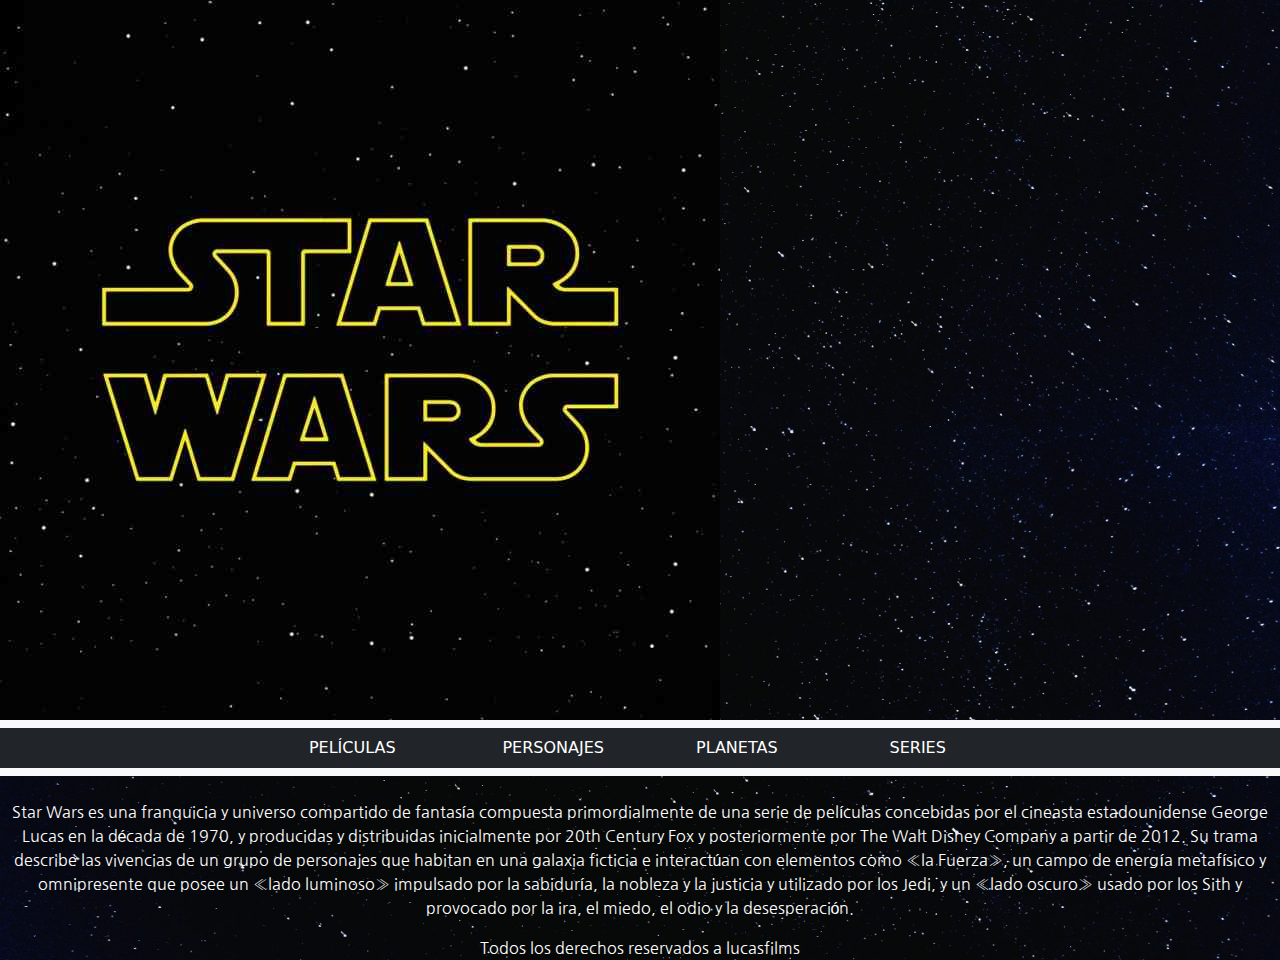
<file: index.html>
<!DOCTYPE html>
<html lang="en">
<head>
    <meta charset="UTF-8">
    <meta name="viewport" content="width=device-width, initial-scale=1.0">
    <meta name="description" content="Aprende y explora todo sobre el universo de Star Wars, desde sus peliculas y personajes, hasta los planetas en los que ocurren">
    <meta name="keywords" content="Star Wars, Planetas,Planetas de star wars, Peliculas, peliculas de star wars, personajes de star wars, Luke Skywalker,Leia Organa, Darth Vader, Ashoka Tano, Series de star wars">
    
    <!-- fonts -->
    <link href="https://cdn.jsdelivr.net/npm/bootstrap@5.3.3/dist/css/bootstrap.min.css" rel="stylesheet" integrity="sha384-QWTKZyjpPEjISv5WaRU9OFeRpok6YctnYmDr5pNlyT2bRjXh0JMhjY6hW+ALEwIH" crossorigin="anonymous">
    <link rel="preconnect" href="https://fonts.googleapis.com">
    <link rel="preconnect" href="https://fonts.gstatic.com" crossorigin>
    <link href="https://fonts.googleapis.com/css2?family=Nanum+Gothic&display=swap" rel="stylesheet"> <!-- Linkeo de tipografia -->

     <!-- CSS -->
     <link rel="stylesheet" href="CSS/style.css">

    <title>Inicio</title>
</head>
<body>
    <header>
        <div class="home">
            <img src="imagenes/Star_Wars_Logo.jpg" alt="logo de star wars"> <!-- logo -->
        </div>

        <nav class="navbar navbar-expand bg-body-tertiary ">
            <div class="container-fluid bg-dark">
              <div class="navbar-collapse justify-content-center">
                <ul class="navbar-nav">
                  <li class="nav-item col-sm-3 col-2">
                    <a class="nav-link text-white mx-lg-5 mx-4 text-uppercase" href="html/peliculas.html">Películas</a>
                  </li>
                  <li class="nav-item col-sm-3 col-2">
                    <a class="nav-link text-white mx-lg-5 mx-4 text-uppercase" href="html/personajes.html">Personajes</a>
                  </li>
                  <li class="nav-item col-sm-3 col-2">
                    <a class="nav-link text-white mx-lg-5 mx-4 text-uppercase" href="html/planetas.html">Planetas</a>
                  </li>
                  <li class="nav-item col-sm-3 col-2">
                    <a class="nav-link text-white mx-lg-5 mx-4 text-uppercase" href="html/series.html">Series</a>
                  </li>
                </ul>
              </div>
            </div>
        </nav>

    </header>

    <br>

    <section>
        <p>Star Wars es una franquicia y universo compartido de fantasía compuesta primordialmente de una serie de películas concebidas por el cineasta estadounidense George Lucas en la década de 1970, y producidas y distribuidas inicialmente por 20th Century Fox y posteriormente por The Walt Disney Company a partir de 2012. Su trama describe las vivencias de un grupo de personajes que habitan en una galaxia ficticia e interactúan con elementos como «la Fuerza», un campo de energía metafísico y omnipresente que posee un «lado luminoso» impulsado por la sabiduría, la nobleza y la justicia y utilizado por los Jedi, y un «lado oscuro» usado por los Sith y provocado por la ira, el miedo, el odio y la desesperación.</p>
    </section>

    <footer>
        <p>Todos los derechos reservados a lucasfilms</p>
    </footer>

    <script src="https://cdn.jsdelivr.net/npm/bootstrap@5.3.3/dist/js/bootstrap.bundle.min.js" integrity="sha384-YvpcrYf0tY3lHB60NNkmXc5s9fDVZLESaAA55NDzOxhy9GkcIdslK1eN7N6jIeHz" crossorigin="anonymous"></script>
</body>
</html>
</file>
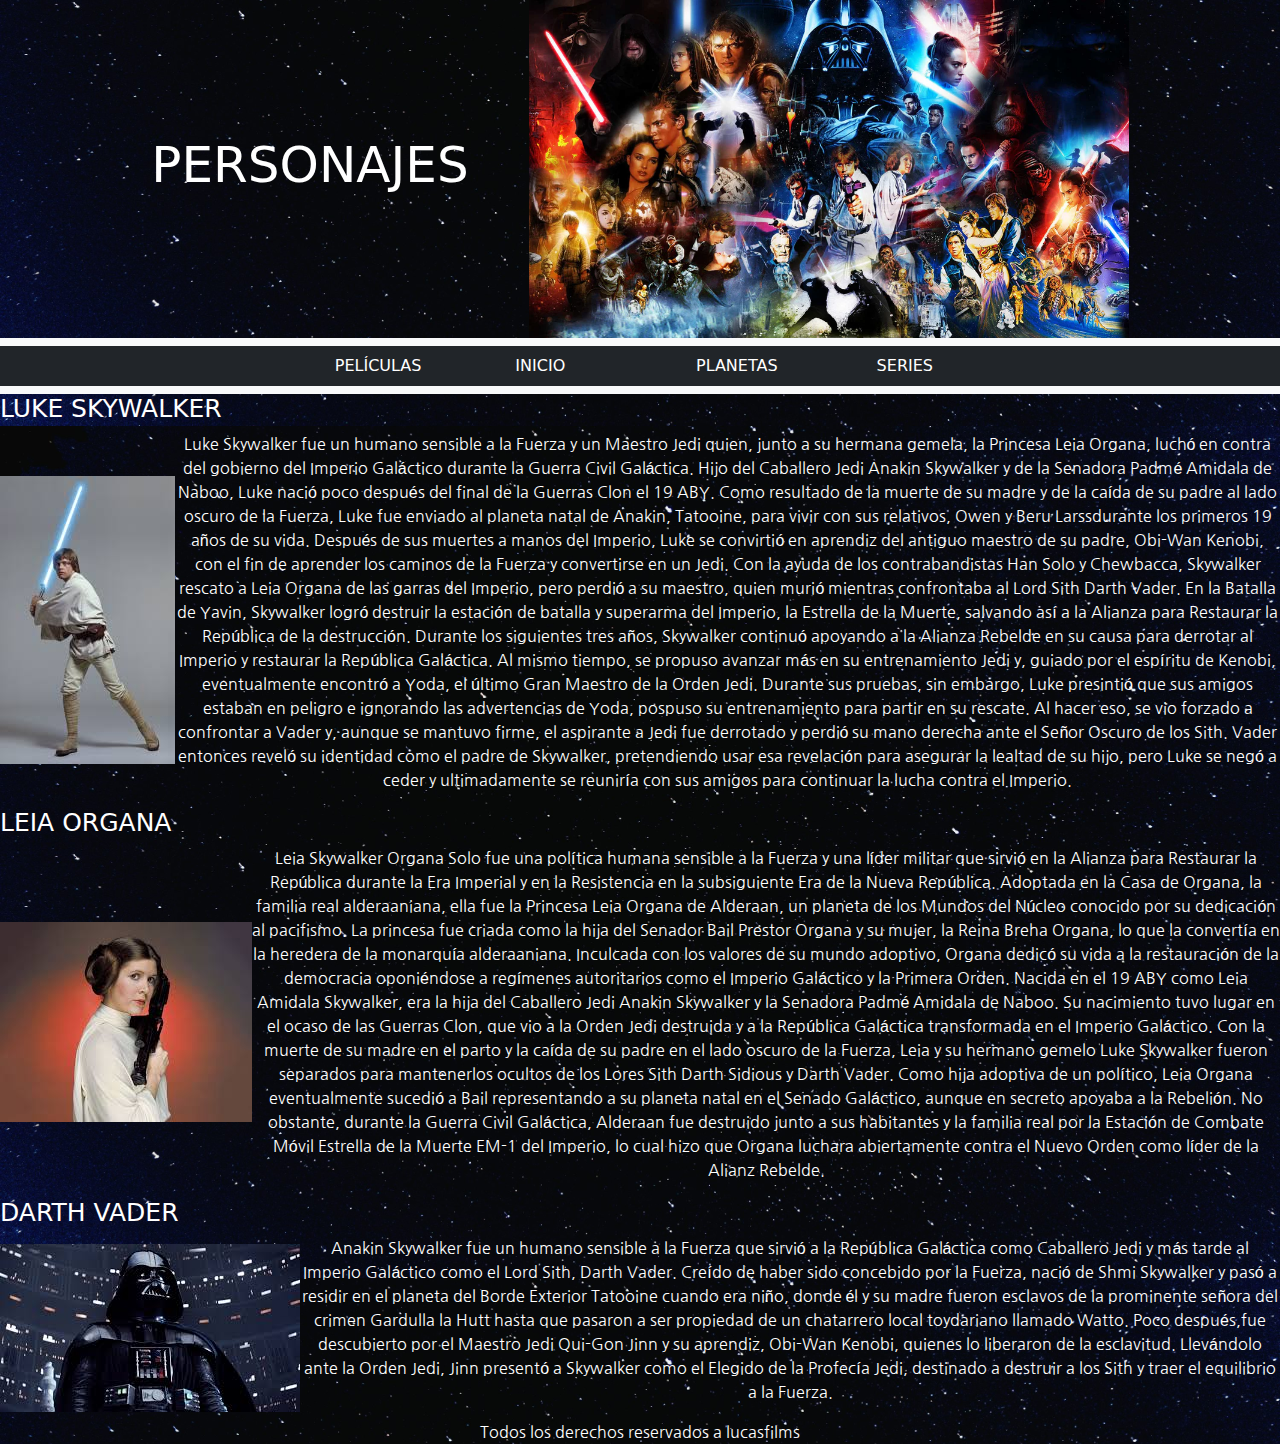
<file: html/personajes.html>
<!DOCTYPE html>
<html lang="en">
<head>
    <meta charset="UTF-8">
    <meta name="viewport" content="width=device-width, initial-scale=1.0">
    <meta name="description" content="Aprende y explora todo sobre el universo de Star Wars, desde sus peliculas y personajes, hasta los planetas en los que ocurren">
    <meta name="keywords" content="Star Wars, Planetas,Planetas de star wars, Peliculas, peliculas de star wars, personajes de star wars, Luke Skywalker,Leia Organa, Darth Vader, Ashoka Tano, Series de star wars">
    
    <!-- CSS -->
    <link rel="stylesheet" href="../CSS/style.css">
    
    <!-- fonts -->
    <link href="https://cdn.jsdelivr.net/npm/bootstrap@5.3.3/dist/css/bootstrap.min.css" rel="stylesheet" integrity="sha384-QWTKZyjpPEjISv5WaRU9OFeRpok6YctnYmDr5pNlyT2bRjXh0JMhjY6hW+ALEwIH" crossorigin="anonymous">
    <link rel="preconnect" href="https://fonts.googleapis.com">
    <link rel="preconnect" href="https://fonts.gstatic.com" crossorigin>
    <link href="https://fonts.googleapis.com/css2?family=Nanum+Gothic&display=swap" rel="stylesheet"> <!-- Linkeo de tipografia -->


    <title>Personajes</title>
</head>
<body>
    <header>
        <!-- titulo -->
        <div class="titulo">
            <h1>Personajes</h1>
            <img class="imagen_inicio" src="../imagenes/star_wars_personajes.webp" alt="personajes">
        </div>
        <!-- Barra de navegacion -->
        <nav class="navbar navbar-expand bg-body-tertiary ">
            <div class="container-fluid bg-dark">
              <div class="navbar-collapse justify-content-center">
                <ul class="navbar-nav">
                  <li class="nav-item col-sm-3 col-2">
                    <a class="nav-link text-white mx-lg-5 mx-4 text-uppercase" href="peliculas.html">Películas</a>
                  </li>
                  <li class="nav-item col-sm-3 col-2">
                    <a class="nav-link text-white mx-lg-5 mx-4 text-uppercase" href="../index.html">Inicio</a>
                  </li>
                  <li class="nav-item col-sm-3 col-2">
                    <a class="nav-link text-white mx-lg-5 mx-4 text-uppercase" href="planetas.html">Planetas</a>
                  </li>
                  <li class="nav-item col-sm-3 col-2">
                    <a class="nav-link text-white mx-lg-5 mx-4 text-uppercase" href="series.html">Series</a>
                  </li>
                </ul>
              </div>
            </div>
        </nav>
    </header>
    <!-- Informacion con imagenes -->
    <main>
        <h2 class="subtitulos">Luke Skywalker</h2>
        <div class="info">
            <img class="info_img" src="../imagenes/luke.jpeg" alt="Imagen de Luke Skywalker">
            <p class="txt">Luke Skywalker fue un humano sensible a la Fuerza y un Maestro Jedi quien, junto a su hermana gemela, la Princesa Leia Organa, luchó en contra del gobierno del Imperio Galáctico durante la Guerra Civil Galáctica. Hijo del Caballero Jedi Anakin Skywalker y de la Senadora Padmé Amidala de Naboo, Luke nació poco después del final de la Guerras Clon el 19 ABY. Como resultado de la muerte de su madre y de la caída de su padre al lado oscuro de la Fuerza, Luke fue enviado al planeta natal de Anakin, Tatooine, para vivir con sus relativos, Owen y Beru Larss<span class="descartable">durante los primeros 19 años de su vida. Después de sus muertes a manos del Imperio, Luke se convirtió en aprendiz del antiguo maestro de su padre, Obi-Wan Kenobi, con el fin de aprender los caminos de la Fuerza y convertirse en un Jedi. Con la ayuda de los contrabandistas Han Solo y Chewbacca, Skywalker rescato a Leia Organa de las garras del Imperio, pero perdió a su maestro, quien murió mientras confrontaba al Lord Sith Darth Vader. En la Batalla de Yavin, Skywalker logró destruir la estación de batalla y superarma del Imperio, la Estrella de la Muerte, salvando así a la Alianza para Restaurar la República de la destrucción. Durante los siguientes tres años, Skywalker continuó apoyando a la Alianza Rebelde en su causa para derrotar al Imperio y restaurar la República Galáctica. Al mismo tiempo, se propuso avanzar más en su entrenamiento Jedi y, guiado por el espíritu de Kenobi, eventualmente encontró a Yoda, el último Gran Maestro de la Orden Jedi. Durante sus pruebas, sin embargo, Luke presintió que sus amigos estaban en peligro e ignorando las advertencias de Yoda, pospuso su entrenamiento para partir en su rescate. Al hacer eso, se vio forzado a confrontar a Vader y, aunque se mantuvo firme, el aspirante a Jedi fue derrotado y perdió su mano derecha ante el Señor Oscuro de los Sith. Vader entonces reveló su identidad como el padre de Skywalker, pretendiendo usar esa revelación para asegurar la lealtad de su hijo, pero Luke se negó a ceder y ultimadamente se reuniría con sus amigos para continuar la lucha contra el Imperio.</span></p>
        </div>
        

        <h2 class="subtitulos">Leia Organa</h2>
        <div class="info">
            <img class="info_img" src="../imagenes/leia.jpeg" alt="Imagen de Leia Organa">
            <p class="txt">Leia Skywalker Organa Solo fue una política humana sensible a la Fuerza y una líder militar que sirvió en la Alianza para Restaurar la República durante la Era Imperial y en la Resistencia en la subsiguiente Era de la Nueva República. Adoptada en la Casa de Organa, la familia real alderaaniana, ella fue la Princesa Leia Organa de Alderaan, un planeta de los Mundos del Núcleo conocido por su dedicación al pacifismo. La princesa fue criada como la hija del Senador Bail Prestor Organa y su mujer, la Reina Breha Organa, lo que la convertía en la heredera de la monarquía alderaaniana. <span class="descartable">Inculcada con los valores de su mundo adoptivo, Organa dedicó su vida a la restauración de la democracia oponiéndose a regímenes autoritarios como el Imperio Galáctico y la Primera Orden. Nacida en el 19 ABY como Leia Amidala Skywalker, era la hija del Caballero Jedi Anakin Skywalker y la Senadora Padmé Amidala de Naboo. Su nacimiento tuvo lugar en el ocaso de las Guerras Clon, que vio a la Orden Jedi destruida y a la República Galáctica transformada en el Imperio Galáctico. Con la muerte de su madre en el parto y la caída de su padre en el lado oscuro de la Fuerza, Leia y su hermano gemelo Luke Skywalker fueron separados para mantenerlos ocultos de los Lores Sith Darth Sidious y Darth Vader. Como hija adoptiva de un político, Leia Organa eventualmente sucedió a Bail representando a su planeta natal en el Senado Galáctico, aunque en secreto apoyaba a la Rebelión. No obstante, durante la Guerra Civil Galáctica, Alderaan fue destruido junto a sus habitantes y la familia real por la Estación de Combate Móvil Estrella de la Muerte EM-1 del Imperio, lo cual hizo que Organa luchara abiertamente contra el Nuevo Orden como líder de la Alianz Rebelde.</span></p>
        </div>
        

        <h2 class="subtitulos">Darth Vader</h2>
        <div class="info">
            <img class="info_img" src="../imagenes/darth_vader.jpeg" alt="Imagen de darth vader">
            <p class="txt">Anakin Skywalker fue un humano sensible a la Fuerza que sirvió a la República Galáctica como Caballero Jedi y más tarde al Imperio Galáctico como el Lord Sith, Darth Vader. Creído de haber sido concebido por la Fuerza, nació de Shmi Skywalker y pasó a residir en el planeta del Borde Exterior Tatooine cuando era niño, donde él y su madre fueron esclavos de la prominente señora del crimen Gardulla la Hutt hasta que pasaron a ser propiedad de un chatarrero local toydariano llamado Watto. Poco después,fue descubierto por el Maestro Jedi Qui-Gon Jinn y su aprendiz, Obi-Wan Kenobi, quienes lo liberaron de la esclavitud. Llevándolo ante la Orden Jedi, Jinn presentó a Skywalker como el Elegido de la Profecía Jedi, destinado a destruir a los Sith y traer el equilibrio a la Fuerza.</p>
        </div>
    </main>

    <footer>
        <p>Todos los derechos reservados a lucasfilms</p>
    </footer>

    <script src="https://cdn.jsdelivr.net/npm/bootstrap@5.3.3/dist/js/bootstrap.bundle.min.js" integrity="sha384-YvpcrYf0tY3lHB60NNkmXc5s9fDVZLESaAA55NDzOxhy9GkcIdslK1eN7N6jIeHz" crossorigin="anonymous"></script>

</body>
</html>
</file>
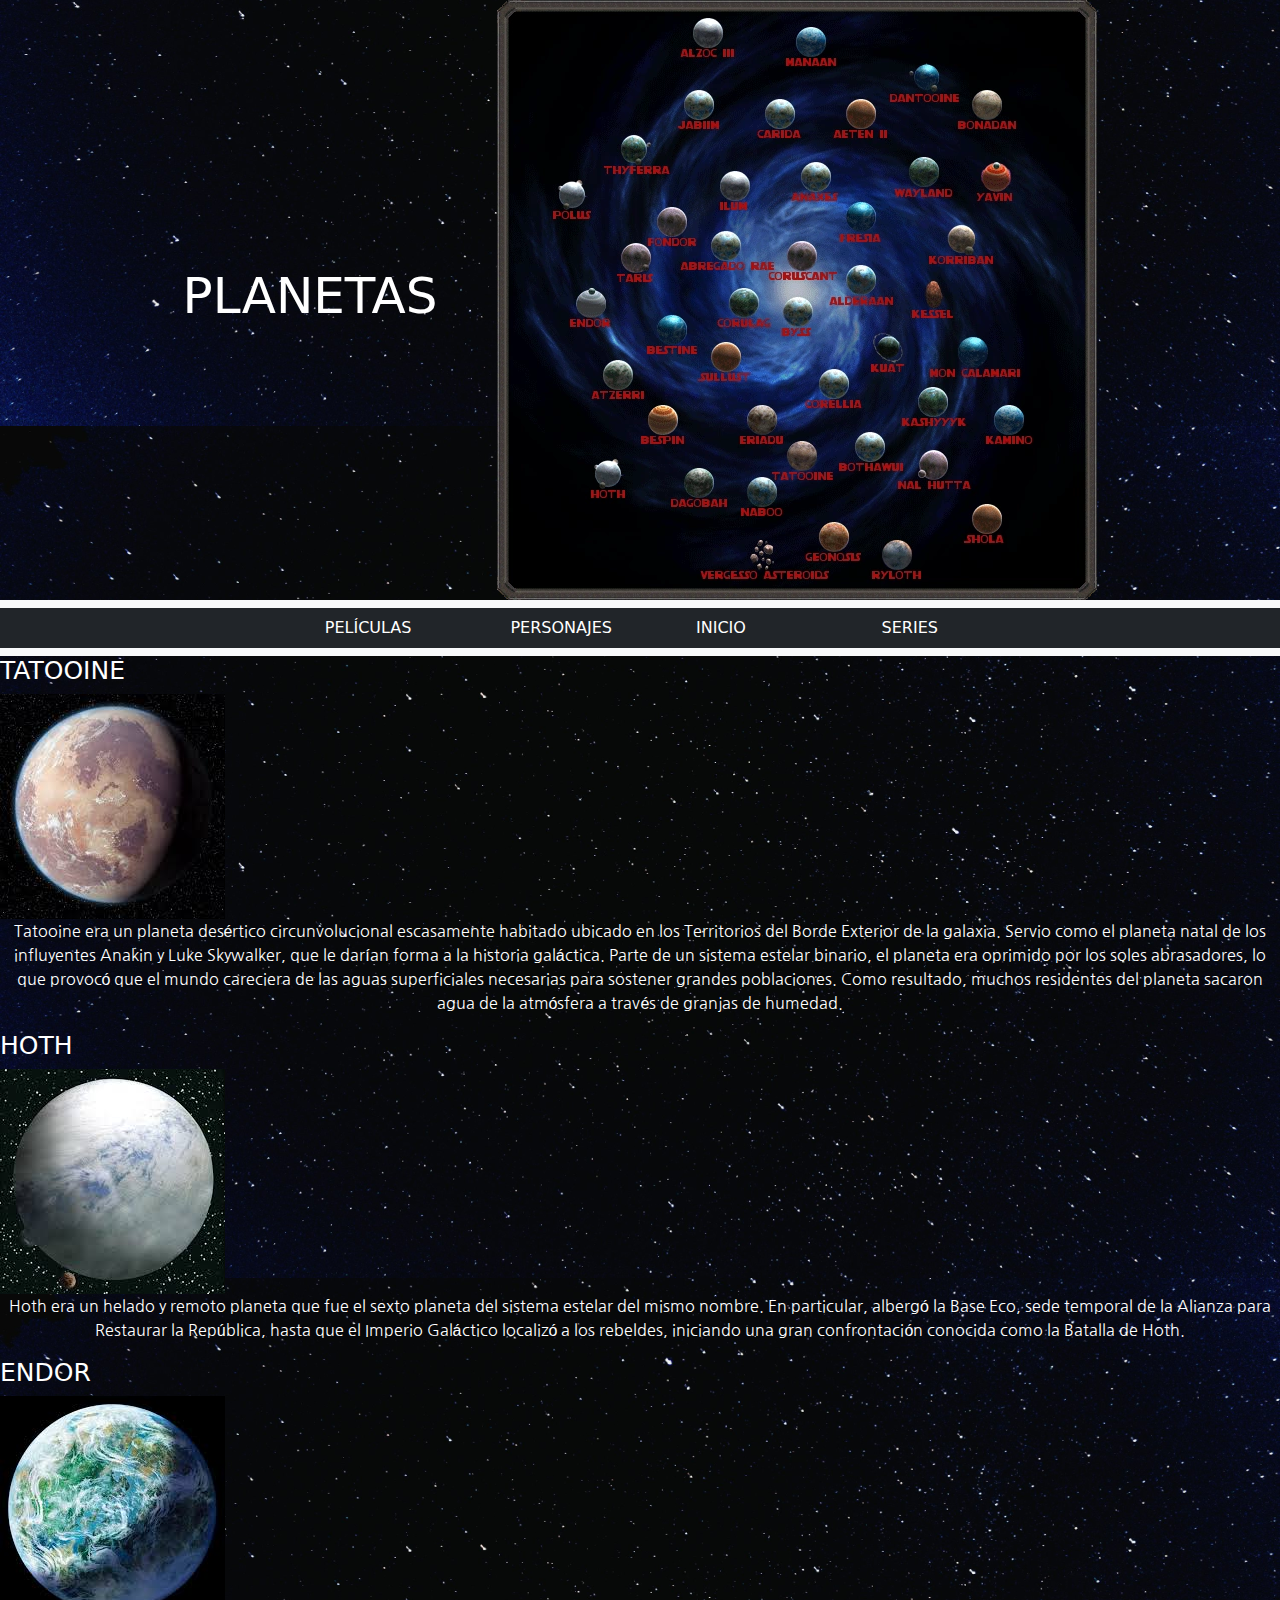
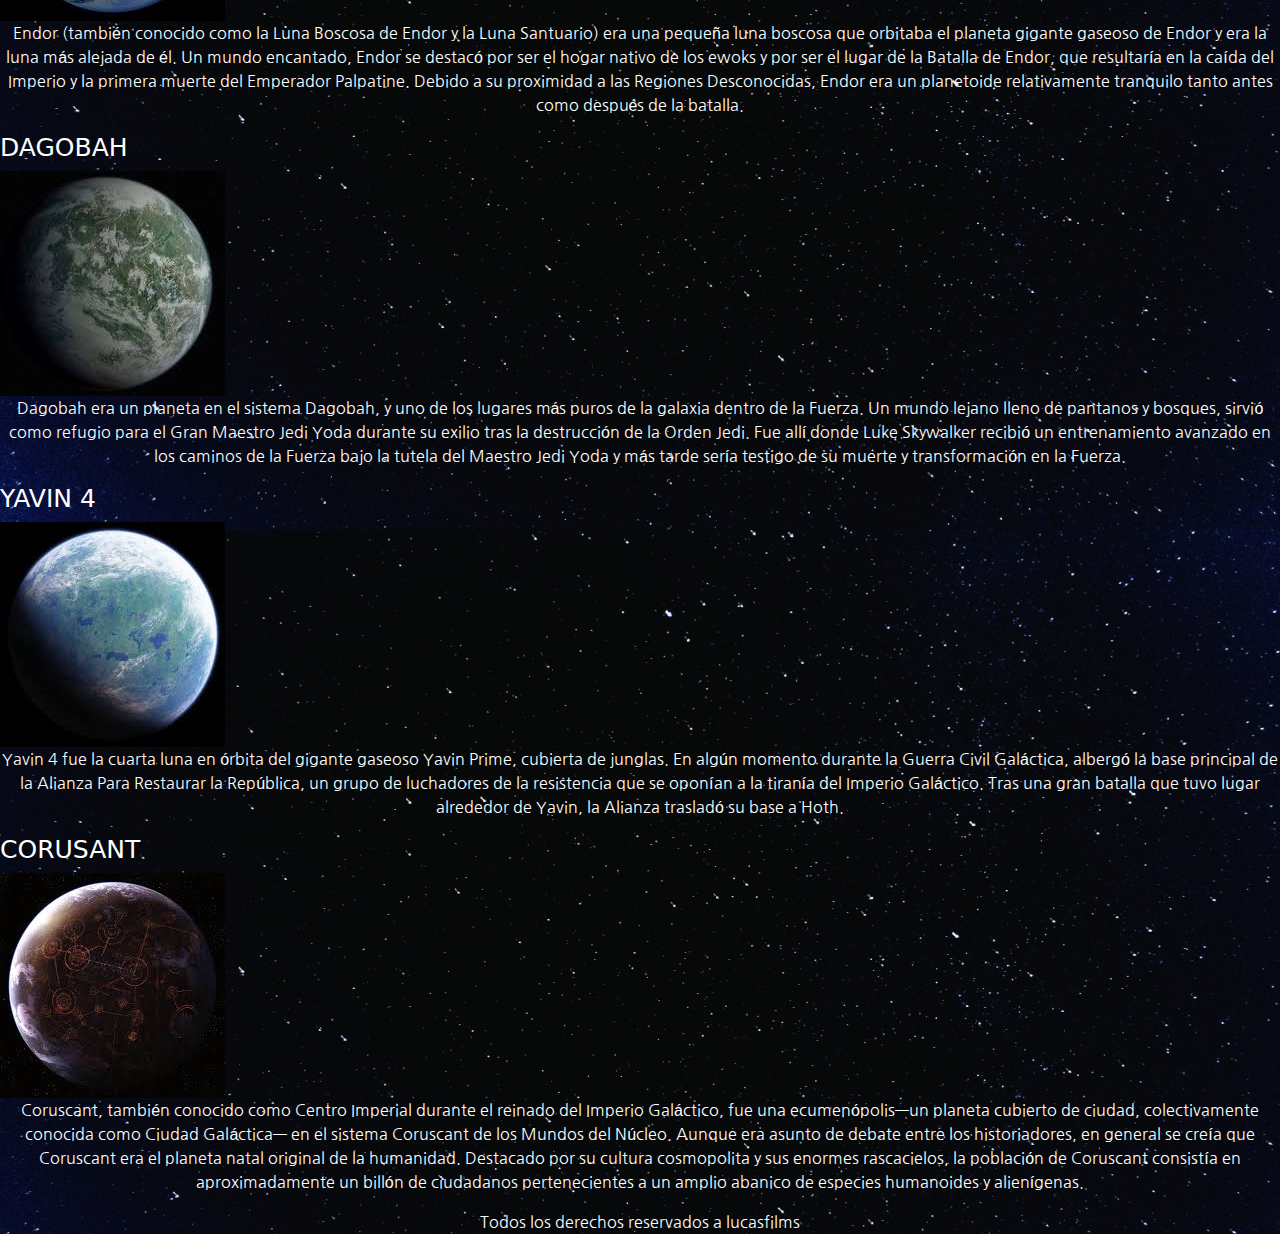
<file: html/planetas.html>
<!DOCTYPE html>
<html lang="en">
<head>
    <meta charset="UTF-8">
    <meta name="viewport" content="width=device-width, initial-scale=1.0">
    <meta name="description" content="Aprende y explora todo sobre el universo de Star Wars, desde sus peliculas y personajes, hasta los planetas en los que ocurren">
    <meta name="keywords" content="Star Wars, Planetas,Planetas de star wars, Peliculas, peliculas de star wars, personajes de star wars, Luke Skywalker,Leia Organa, Darth Vader, Ashoka Tano, Series de star wars">
    <!-- CSS -->
    <link rel="stylesheet" href="../CSS/style.css">
    
    <!-- fonts -->
    <link href="https://cdn.jsdelivr.net/npm/bootstrap@5.3.3/dist/css/bootstrap.min.css" rel="stylesheet" integrity="sha384-QWTKZyjpPEjISv5WaRU9OFeRpok6YctnYmDr5pNlyT2bRjXh0JMhjY6hW+ALEwIH" crossorigin="anonymous">
    <link rel="preconnect" href="https://fonts.googleapis.com">
    <link rel="preconnect" href="https://fonts.gstatic.com" crossorigin>
    <link href="https://fonts.googleapis.com/css2?family=Nanum+Gothic&display=swap" rel="stylesheet"> <!-- Linkeo de tipografia -->


    <title>Planetas</title>
</head>
<body>
    <header>
        <!-- titulo -->
        <div class="titulo">
            <h1>Planetas</h1>
            <img class="imagen_inicio" src="../imagenes/Galaxy.webp" alt="logo de star wars">
        </div>
       <!-- Barra de navegacion -->
       <nav class="navbar navbar-expand bg-body-tertiary ">
        <div class="container-fluid bg-dark">
          <div class="navbar-collapse justify-content-center">
            <ul class="navbar-nav">
              <li class="nav-item col-sm-3 col-2">
                <a class="nav-link text-white mx-lg-5 mx-4 text-uppercase" href="peliculas.html">Películas</a>
              </li>
              <li class="nav-item col-sm-3 col-2">
                <a class="nav-link text-white mx-lg-5 mx-4 text-uppercase" href="personajes.html">Personajes</a>
              </li>
              <li class="nav-item col-sm-3 col-2">
                <a class="nav-link text-white mx-lg-5 mx-4 text-uppercase" href="../index.html">Inicio</a>
              </li>
              <li class="nav-item col-sm-3 col-2">
                <a class="nav-link text-white mx-lg-5 mx-4 text-uppercase" href="series.html">Series</a>
              </li>
            </ul>
          </div>
        </div>
    </nav>
    </header>
    <!-- Informacion con imagenes -->
    <main>
        <div class="principal__grid">
            <div>
                <!-- Primera division para darle el formato correcto -->
                <div class="principal__grid__planeta">
                    <h2 class="subtitulos">Tatooine</h2>
                    <img src="../imagenes/tatooine.jpeg" alt="Imagen del planeta Tatooine">
                    <p>Tatooine era un planeta desértico circunvolucional escasamente habitado ubicado en los Territorios del Borde Exterior de la galaxia. Servio como el planeta natal de los influyentes Anakin y Luke Skywalker, que le darían forma a la historia galáctica. Parte de un sistema estelar binario, el planeta era oprimido por los soles abrasadores, lo que provocó que el mundo careciera de las aguas superficiales necesarias para sostener grandes poblaciones. Como resultado, muchos residentes del planeta sacaron agua de la atmósfera a través de granjas de humedad.</p>
                </div>
                    
            
                <div class="principal__grid__planeta">
                    <h2 class="subtitulos">Hoth</h2>
                    <img src="../imagenes/hoth.jpeg" alt="Imagen del planeta Hoth">
                    <p>Hoth era un helado y remoto planeta que fue el sexto planeta del sistema estelar del mismo nombre. En particular, albergó la Base Eco, sede temporal de la Alianza para Restaurar la República, hasta que el Imperio Galáctico localizó a los rebeldes, iniciando una gran confrontación conocida como la Batalla de Hoth.</p>
                 </div>
                    
                <div class="principal__grid__planeta">
                    <h2 class="subtitulos">Endor</h2>
                    <img src="../imagenes/endor.jpeg" alt="Imagen del planeta Endor">
                     <p>Endor (también conocido como la Luna Boscosa de Endor y la Luna Santuario) era una pequeña luna boscosa que orbitaba el planeta gigante gaseoso de Endor y era la luna más alejada de él. Un mundo encantado, Endor se destacó por ser el hogar nativo de los ewoks y por ser el lugar de la Batalla de Endor, que resultaría en la caída del Imperio y la primera muerte del Emperador Palpatine. Debido a su proximidad a las Regiones Desconocidas, Endor era un planetoide relativamente tranquilo tanto antes como después de la batalla.</p>
                </div>
            </div>
            <div> 
                <!-- Segunda division -->
                <div class="principal__grid__planeta">
                    <h2 class="subtitulos">Dagobah</h2>
                    <img src="../imagenes/dagobah.jpeg" alt="Imagen del planeta Dagobah">
                    <p>Dagobah era un planeta en el sistema Dagobah, y uno de los lugares más puros de la galaxia dentro de la Fuerza. Un mundo lejano lleno de pantanos y bosques, sirvió como refugio para el Gran Maestro Jedi Yoda durante su exilio tras la destrucción de la Orden Jedi. Fue allí donde Luke Skywalker recibió un entrenamiento avanzado en los caminos de la Fuerza bajo la tutela del Maestro Jedi Yoda y más tarde sería testigo de su muerte y transformación en la Fuerza.</p>
                </div>
                    
                <div class="principal__grid__planeta">
                    <h2 class="subtitulos">Yavin 4</h2>
                    <img src="../imagenes/yavin_4.jpeg" alt="Imagen del planeta Yavin">
                    <p>Yavin 4 fue la cuarta luna en órbita del gigante gaseoso Yavin Prime, cubierta de junglas. En algún momento durante la Guerra Civil Galáctica, albergó la base principal de la Alianza Para Restaurar la República, un grupo de luchadores de la resistencia que se oponían a la tiranía del Imperio Galáctico. Tras una gran batalla que tuvo lugar alrededor de Yavin, la Alianza trasladó su base a Hoth.</p>
                </div>
        
                <div class="principal__grid__planeta">
                    <h2 class="subtitulos">Corusant</h2>
                    <img src="../imagenes/corusant.jpeg" alt="Imagen del planeta Corusant">
                    <p>Coruscant, también conocido como Centro Imperial durante el reinado del Imperio Galáctico, fue una ecumenópolis—un planeta cubierto de ciudad, colectivamente conocida como Ciudad Galáctica— en el sistema Coruscant de los Mundos del Núcleo. Aunque era asunto de debate entre los historiadores, en general se creía que Coruscant era el planeta natal original de la humanidad. Destacado por su cultura cosmopolita y sus enormes rascacielos, la población de Coruscant consistía en aproximadamente un billón de ciudadanos pertenecientes a un amplio abanico de especies humanoides y alienígenas.</p>
                </div>
            </div>
        </div>
    </main>

    <footer>
        <p>Todos los derechos reservados a lucasfilms</p>
    </footer>

    <script src="https://cdn.jsdelivr.net/npm/bootstrap@5.3.3/dist/js/bootstrap.bundle.min.js" integrity="sha384-YvpcrYf0tY3lHB60NNkmXc5s9fDVZLESaAA55NDzOxhy9GkcIdslK1eN7N6jIeHz" crossorigin="anonymous"></script>

</body>
</html>
</file>
<file: CSS/style.css>
/*imagen de fondo*/

body{
    position: absolute;
    top: 0;
    left: 0;
    width: 100%;
    height: 100%;
    background-image: url(../imagenes/fondo.jpeg);
    background-size: cover;
    background-position: center;
}

/* todo el texto con el mismo formato */

p{
    color: white;
    font-family: "Nanum Gothic", sans-serif;
    text-align: center;
}

/* Inicio*/

.inicio{
    display: flex;
    justify-content: center; 
}

.inicio img{
    height: 500px;
    width: 600px;

}

/* Titulo de inicio*/

.titulo{
    display: flex;
    align-items: center;
    justify-content: center;
    width: 100vw;
    gap: 60px;
}

.titulo img{
    max-width: 600px;
    max-height: 600px;
}

.titulo h1{
    font-size: 50px;
    color: white;
    text-transform: uppercase;
}*/


/* Barra de navegacion */

.menu{
    list-style-type: none;
    padding: 10px 171.5px;
    margin: auto;
}

.menu li a {
    text-decoration: none;
    color: beige;
    background-color: black;
    padding: 20px;
    margin-left:200px;
    display: block;
}

.menu li{
    display: inline-block;
    text-align: center;
}

/* contenido de la info*/

.info{
    display: flex;
    align-items: center;
}

.info video{
    max-width: 400px;
    max-height: 400px;
}

.subtitulos{
    font-size: 25px;
    color: white;
    text-transform: uppercase;
}

.info img{
    max-width: 600px;
    max-height: 600px;
}

/* Planetas */

.planetas1{
    display: flex;
    text-align: center;
    align-items: center;
}

.planetas2{
    display: flex;
    text-align: center;
    align-items: center;
}

.planeta{
    padding: 10px;
    border: 10px;
}

/*pie de pagina*/

footer{
    color: white;
    text-align: right; 
}
</file>
